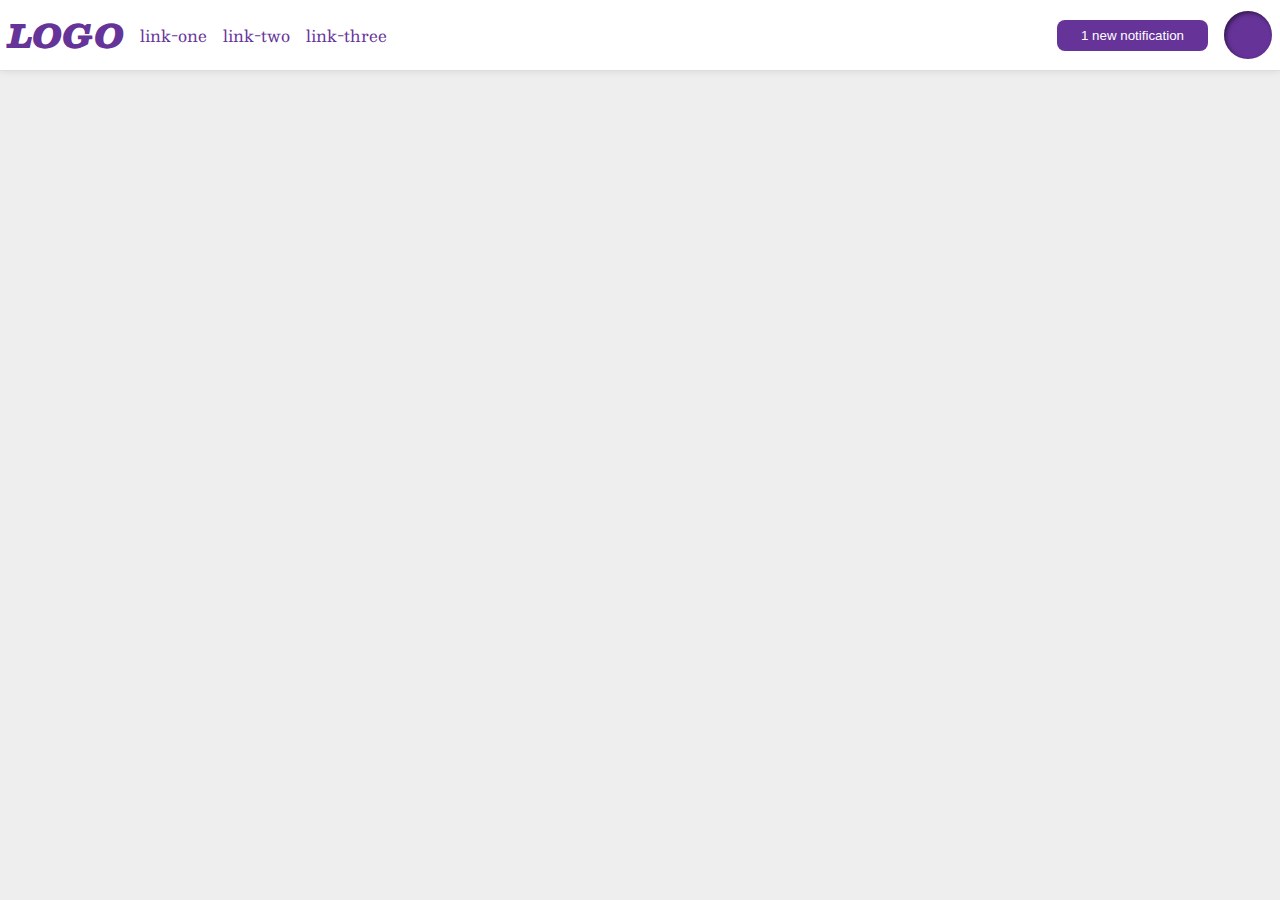
<file: flex/03-flex-header-2/index.html>
<!DOCTYPE html>
<html lang="en">
  <head>
    <meta charset="UTF-8">
    <meta http-equiv="X-UA-Compatible" content="IE=edge">
    <meta name="viewport" content="width=device-width, initial-scale=1.0">
    <title>Flex Header 2</title>
    <link rel="stylesheet" href="style.css">
  </head>
  <body>
    <div class="header">
      <div class="nav-bar">
        <div class="logo">
          LOGO
        </div>
        <ul class="links">
          <li><a href="google.com">link-one</a></li>
          <li><a href="google.com">link-two</a></li>
          <li><a href="google.com">link-three</a></li>
        </ul>
      </div>
      <div class="notif">
        <button class="notifications">
          1 new notification
        </button>
        <div class="profile-image"></div>
      </div>
    </div>
  </body>
</html>
</file>
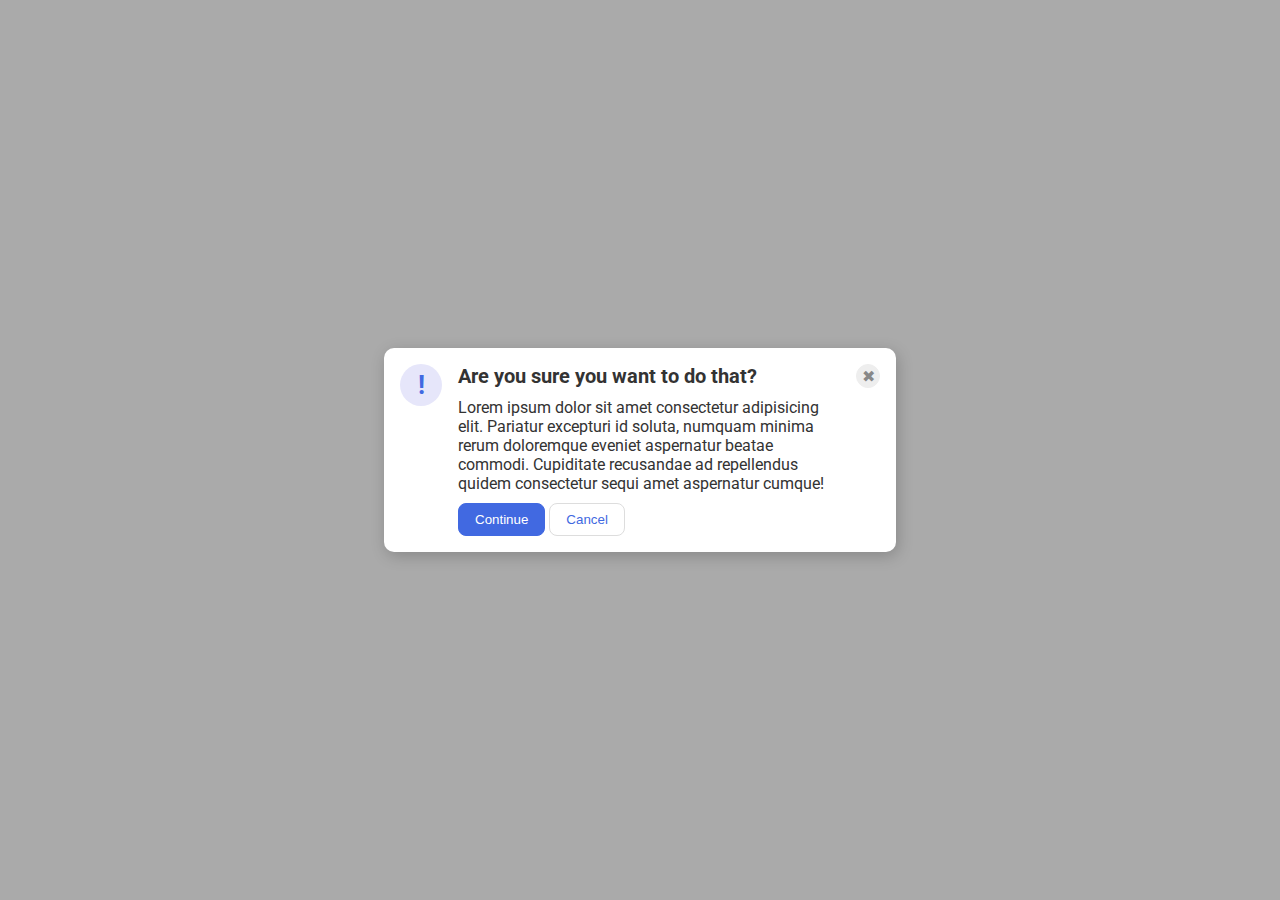
<file: flex/05-flex-modal/index.html>
<!DOCTYPE html>
<html lang="en">
  <head>
    <meta charset="UTF-8">
    <meta http-equiv="X-UA-Compatible" content="IE=edge">
    <meta name="viewport" content="width=device-width, initial-scale=1.0">
    <link rel="stylesheet" href="style.css">
    <title>Modal</title>
  </head>
  <body>
    <div class="modal">
      <div class="icon">!</div>
      <!-- additonal container -->
      <div class="container">
        <div class="header">Are you sure you want to do that?</div>
        <div class="text">Lorem ipsum dolor sit amet consectetur adipisicing elit. Pariatur excepturi id soluta, numquam minima rerum doloremque eveniet aspernatur beatae commodi. Cupiditate recusandae ad repellendus quidem consectetur sequi amet aspernatur cumque!</div>
        <div class="buttons">
          <button class="continue">Continue</button>
          <button class="cancel">Cancel</button>
        </div>
      </div>
      <button class="close-button">✖</button>
    </div>
  </body>
</html>
</file>
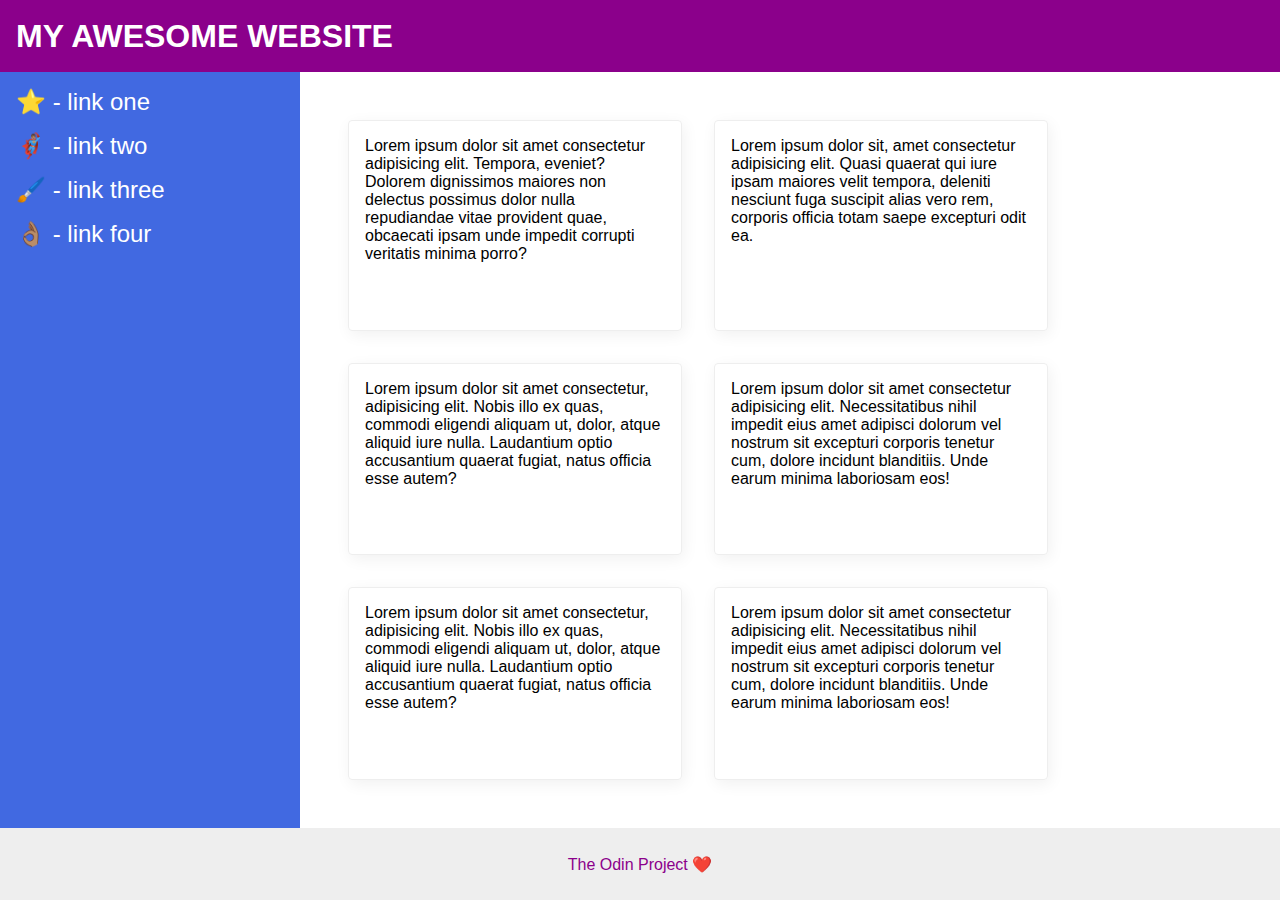
<file: flex/07-flex-layout-2/index.html>
<!DOCTYPE html>
<html lang="en">
  <head>
    <meta charset="UTF-8">
    <meta http-equiv="X-UA-Compatible" content="IE=edge">
    <meta name="viewport" content="width=device-width, initial-scale=1.0">
    <title>The Holy Grail</title>
    <link rel="stylesheet" href="style.css">
  </head>
  <body>
    <div class="header">
      MY AWESOME WEBSITE
    </div>
    
    <div class="content-container">
      <div class="sidebar">
        <ul>
          <li><a href="#">⭐ - link one</a></li>
          <li><a href="#">🦸🏽‍♂️ - link two</a></li>
          <li><a href="#">🖌️ - link three</a></li>
          <li><a href="#">👌🏽 - link four</a></li>
        </ul>
      </div>
      <div class="card-container">
        <div class="card">Lorem ipsum dolor sit amet consectetur adipisicing elit. Tempora, eveniet? Dolorem dignissimos maiores non delectus possimus dolor nulla repudiandae vitae provident quae, obcaecati ipsam unde impedit corrupti veritatis minima porro?</div>
        <div class="card">Lorem ipsum dolor sit, amet consectetur adipisicing elit. Quasi quaerat qui iure ipsam maiores velit tempora, deleniti nesciunt fuga suscipit alias vero rem, corporis officia totam saepe excepturi odit ea.</div>
        <div class="card">Lorem ipsum dolor sit amet consectetur, adipisicing elit. Nobis illo ex quas, commodi eligendi aliquam ut, dolor, atque aliquid iure nulla. Laudantium optio accusantium quaerat fugiat, natus officia esse autem?</div>
        <div class="card">Lorem ipsum dolor sit amet consectetur adipisicing elit. Necessitatibus nihil impedit eius amet adipisci dolorum vel nostrum sit excepturi corporis tenetur cum, dolore incidunt blanditiis. Unde earum minima laboriosam eos!</div>
        <div class="card">Lorem ipsum dolor sit amet consectetur, adipisicing elit. Nobis illo ex quas, commodi eligendi aliquam ut, dolor, atque aliquid iure nulla. Laudantium optio accusantium quaerat fugiat, natus officia esse autem?</div>
        <div class="card">Lorem ipsum dolor sit amet consectetur adipisicing elit. Necessitatibus nihil impedit eius amet adipisci dolorum vel nostrum sit excepturi corporis tenetur cum, dolore incidunt blanditiis. Unde earum minima laboriosam eos!</div>
      </div>
      </div>
      
      <div class="footer">
        The Odin Project ❤️
      </div>
    </body>
    </html>
</file>
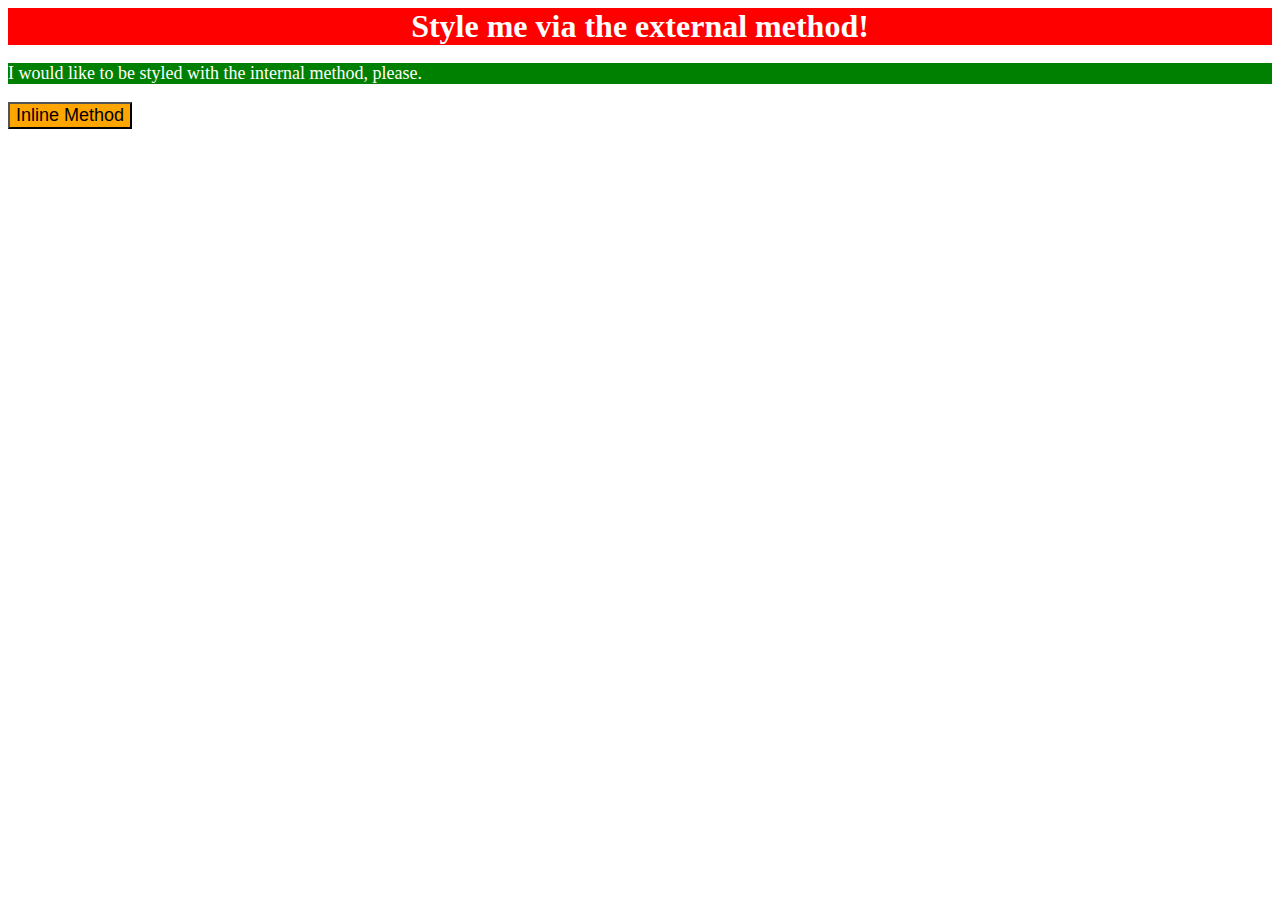
<file: foundations/01-css-methods/index.html>
<!DOCTYPE html>
<html lang="en">
  <head>
    <link rel="stylesheet" href="style.css">
    <meta charset="UTF-8">
    <meta http-equiv="X-UA-Compatible" content="IE=edge">
    <meta name="viewport" content="width=device-width, initial-scale=1.0">
    <title>Methods for Adding CSS</title>
    <style>
      p {
        background-color: green;
        color: white;
        font-size: 18px;
      }
    </style>
  </head>
  <body>
    <div>Style me via the external method!</div>
    <p>I would like to be styled with the internal method, please.</p>
    <button style="background-color: orange; font-size: 18px">Inline Method</button>
  </body>
</html>
</file>
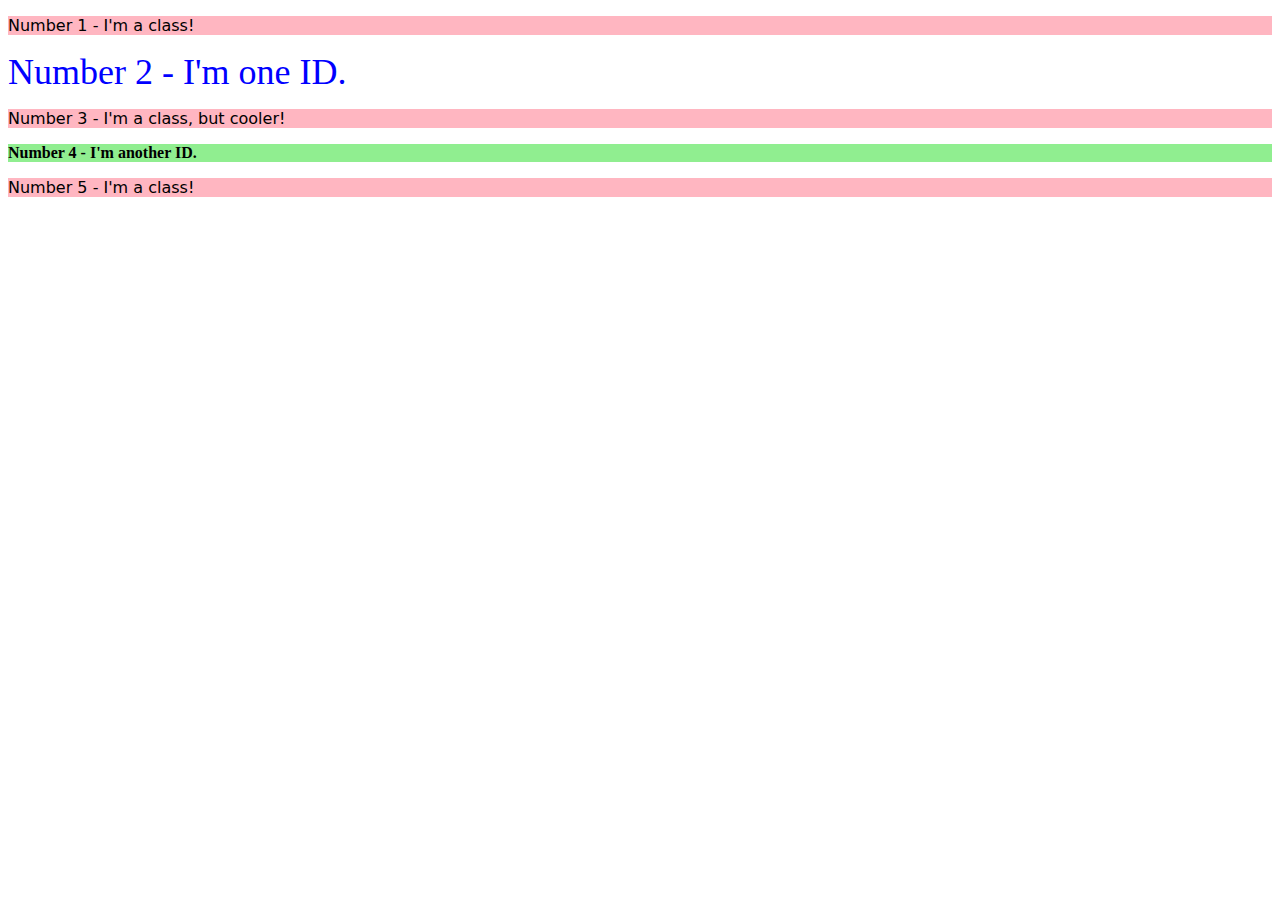
<file: foundations/02-class-id-selectors/index.html>
<!DOCTYPE html>
<html lang="en">
  <head>
    <meta charset="UTF-8">
    <meta http-equiv="X-UA-Compatible" content="IE=edge">
    <meta name="viewport" content="width=device-width, initial-scale=1.0">
    <title>Class and ID Selectors</title>
    <link rel="stylesheet" href="style.css">
  </head>
  <body>
    <p class="odd">Number 1 - I'm a class!</p>
    <div id="second-element">Number 2 - I'm one ID.</div>
    <p class="odd adjust-font-size">Number 3 - I'm a class, but cooler!</p>
    <div id="fourth-element" class="adjust-font-size">Number 4 - I'm another ID.</div>
    <p class="odd">Number 5 - I'm a class!</p>
  </body>
</html>
</file>
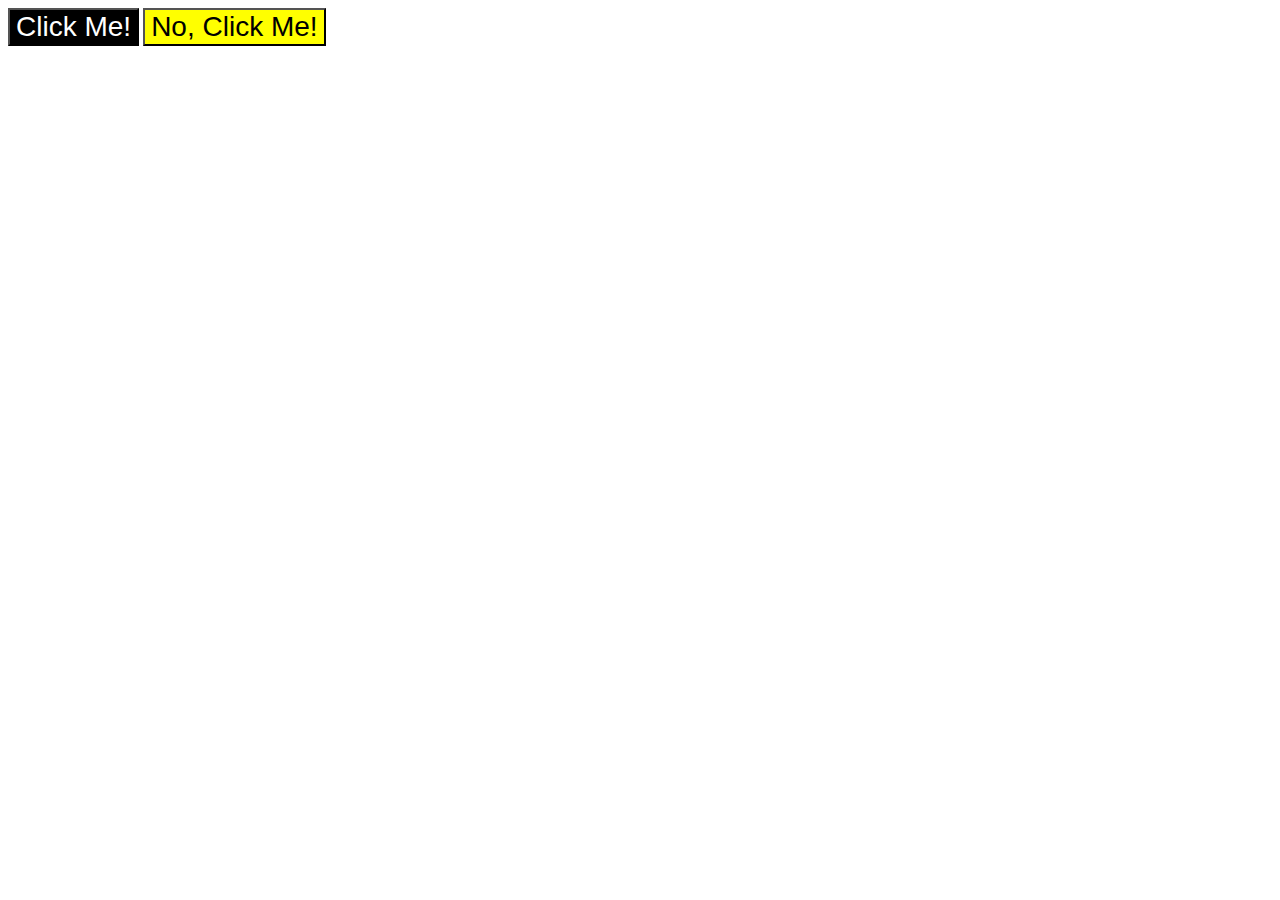
<file: foundations/03-grouping-selectors/index.html>
<!DOCTYPE html>
<html lang="en">
  <head>
    <meta charset="UTF-8">
    <meta http-equiv="X-UA-Compatible" content="IE=edge">
    <meta name="viewport" content="width=device-width, initial-scale=1.0">
    <title>Grouping Selectors</title>
    <link rel="stylesheet" href="style.css">
  </head>
  <body>
    <button class="button" id="first-button">Click Me!</button>
    <button class="button" id="second-button">No, Click Me!</button>
  </body>
</html>
</file>
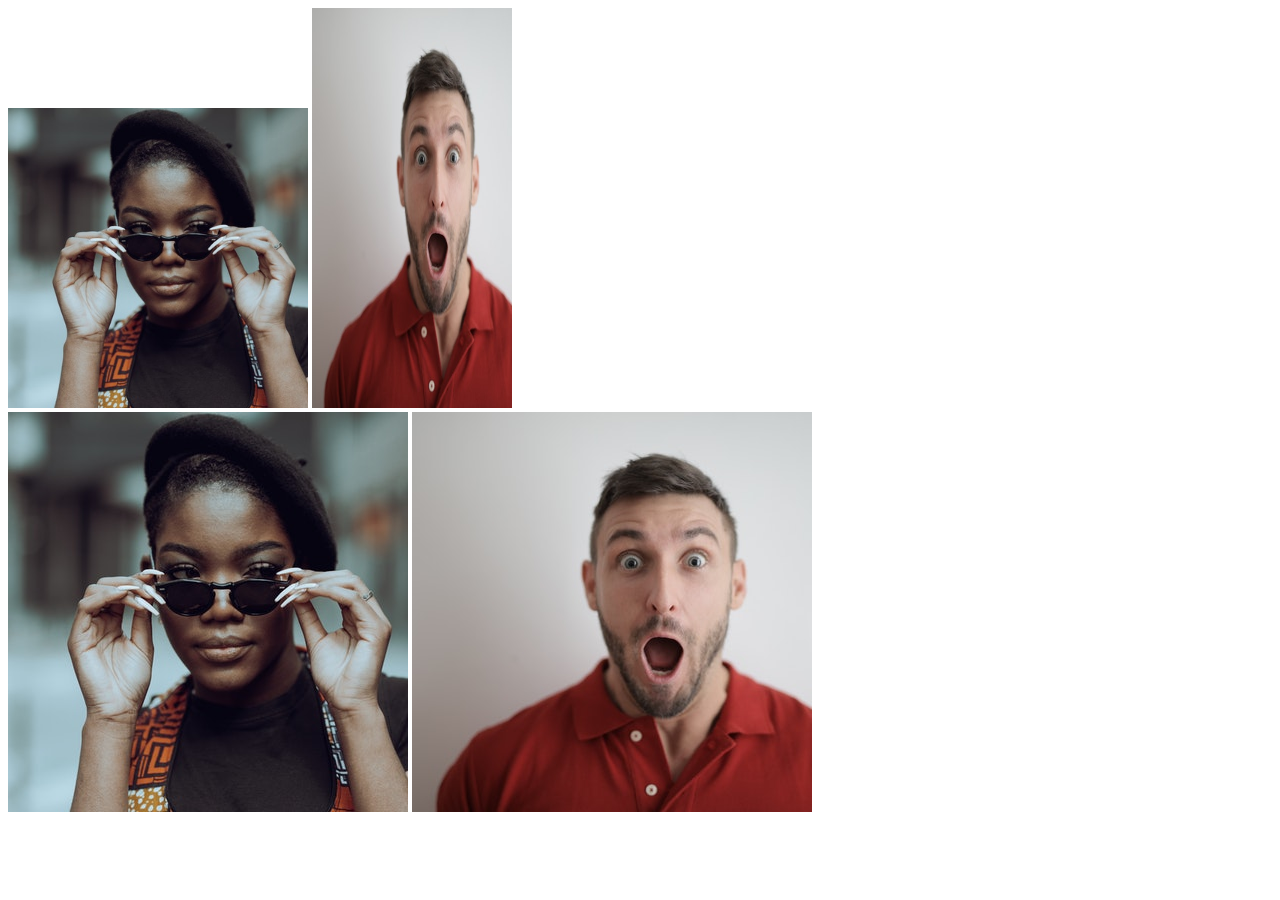
<file: foundations/04-chaining-selectors/index.html>
<!DOCTYPE html>
<html lang="en">
  <head>
    <meta charset="UTF-8">
    <meta http-equiv="X-UA-Compatible" content="IE=edge">
    <meta name="viewport" content="width=device-width, initial-scale=1.0">
    <title>Chaining Selectors</title>
    <link rel="stylesheet" href="style.css">
  </head>
  <body>
    <!-- Check image source path. Review Foundations lesson - Links and Images -->
    <!-- Use the classes BELOW this line -->
    <div>
      <img class="avatar proportioned" src="images/pexels-katho-mutodo-8434791.jpg" alt="Woman with glasses">
      <img class="avatar distorted" src="images/pexels-andrea-piacquadio-3777931.jpg" alt="Man with surprised expression">
    </div>
    <!-- Use the classes ABOVE this line -->
    <div>
      <img class="original proportioned" src="images/pexels-katho-mutodo-8434791.jpg" alt="Woman with glasses">
      <img class="original distorted" src="images/pexels-andrea-piacquadio-3777931.jpg" alt="Man with surprised expression">
    </div>
  </body>
</html>
</file>
<file: flex/03-flex-header-2/style.css>
/* this is some magical font-importing.  
you'll learn about it later. */
@import url('https://fonts.googleapis.com/css2?family=Besley:ital,wght@0,400;1,900&display=swap');

body {
  margin: 0;
  background: #eee;
  font-family: Besley, serif;
}

.header {
  background: white;
  border-bottom: 1px solid #ddd;
  box-shadow: 0 0 8px rgba(0,0,0,.1);
  /* SOLUTION */
  display: flex;
  justify-content: space-between;
  /* align-items: center; -incorrect */
  /* flex: 1 1 16px; -incorrect */
  padding: 8px;
}

/* SOLUTION
.nav-bar {
  display: flex;
}

*/

/* SOLUTION

.notif {
  display: flex;
  justify-content: space-between;
  align-items: center;
  gap: 8px;
} 
*/


/* BETTER SOLUTION */
.nav-bar, .notif {
  display: flex;
  align-items: center;
  gap: 16px;
}




.profile-image {
  background: rebeccapurple;
  box-shadow: inset 2px 2px 4px rgba(0,0,0,.5);
  border-radius: 50%;
  width: 48px;
  height: 48px;
}

.logo {
  color: rebeccapurple;
  font-size: 32px;
  font-weight: 900;
  font-style: italic;
}

button {
  border: none;
  border-radius: 8px;
  background: rebeccapurple;
  color: white;
  padding: 8px 24px;
}

a {
  /* this removes the line under our links */
  text-decoration: none;
  color: rebeccapurple;
}

ul {
  list-style-type: none;
  /* SOLUTION */
  display: flex;
  gap:  16px;
  margin: 0;
  padding: 0;

}
</file>
<file: flex/05-flex-modal/style.css>
@import url('https://fonts.googleapis.com/css2?family=Roboto:wght@400;700&display=swap');

html, body {
  height: 100%;
}

body {
  font-family: Roboto, sans-serif;
  margin: 0;
  background: #aaa;
  color: #333;
  /* I'll give you this one for free lol */
  display: flex;
  align-items: center;
  justify-content: center;
}

.modal {
  background: white;
  width: 480px;
  border-radius: 10px;
  box-shadow: 2px 4px 16px rgba(0,0,0,.2);
}

.icon {
  color: royalblue;
  font-size: 26px;
  font-weight: 700;
  background: lavender;
  width: 42px;
  height: 42px;
  border-radius: 50%;
  display: flex;
  align-items: center;
  justify-content: center;
}

.close-button {
  background: #eee;
  border-radius: 50%;
  color: #888;
  font-weight: 400;
  font-size: 16px;
  height: 24px;
  width: 24px;
  display: flex;
  align-items: center;
  justify-content: center;
  border: 1px solid #eee;
  padding: 0;

}

button {
  cursor: pointer;
  padding: 8px 16px;
  border-radius: 8px;
}

button.continue {
  background: royalblue;
  border: 1px solid royalblue;
  color: white;
}

button.cancel {
  background: white;
  border: 1px solid #ddd;
  color: royalblue;
}

/* SOLUTION */

.modal {
  display: flex;
  padding: 16px;
  gap: 16px;
  
}

.text, .header {
  margin-bottom: 10px;
}

.header {
  font-weight: bold;
  font-size: 20px;
}

.icon, .close-button {
  flex-shrink: 0;
}

.container {
  display: flex;
  flex-direction: column;
}
</file>
<file: flex/07-flex-layout-2/style.css>
body {
  font-family: -apple-system, BlinkMacSystemFont, 'Segoe UI', Roboto, Oxygen, Ubuntu, Cantarell, 'Open Sans', 'Helvetica Neue', sans-serif;
  margin: 0;
  min-height: 100vh;
}

.header {
  height: 72px;
  background: darkmagenta;
  color: white;
}

.footer {
  height: 72px;
  background: #eee;
  color: darkmagenta;
}

.sidebar {
  width: 300px;
  background: royalblue;
  box-sizing: border-box;
}

.card {
  border: 1px solid #eee;
  box-shadow: 2px 4px 16px rgba(0,0,0,.06);
  border-radius: 4px;
}

/* SOLUTION */

body {
  display: flex;
  flex-direction: column;
}


.header {
  font-size: 32px;
  font-weight: 900;
  padding-left: 16px;
  display: flex;
  align-items: center;
}

.content-container {
  display: flex;
  /* flex: 1 allows the container to occupy the empty space */
  flex: 1;

}

.sidebar {
  flex-shrink: 0;
  padding: 16px;
  /* The code below is not needed according to the solution provided */
  /* text-decoration: none;
  display: flex;
  width: 300px;
  font-size: 24px; */
}

ul {
  /* Removes bullet points */
  list-style-type: none; 
  /* Removes padding and margin formatting for ul */
  padding: 0; 
  margin: 0;
}


li {
  /* Removed list-style but works same as the solution prodived */
  /* 
  list-style-type: none;
  margin: 0;
  padding: 0; 
  */
  margin-bottom: 16px;
}

a {
  text-decoration: none;
  color: white;
  font-size: 24px;
}

.card-container {
  display: flex;
  flex-wrap: wrap;
  padding: 32px;
}

.card {
  flex: 0 1 300px;
  margin: 16px;
  /* padding: 10px 10px 100px 10px; */
  padding: 16px;
  width: 300px;

}


.footer {
  display: flex;
  align-items: center;
  justify-content: center;
}
</file>
<file: foundations/01-css-methods/style.css>
div {
  background-color: red;
  font-weight: bold;
  font-size: 32px;
  text-align: center;
  color: white
}
</file>
<file: foundations/02-class-id-selectors/style.css>
.odd {
  background-color: #ffb6c1;
  font-family: Verdana, "DejaVu Sans", sans-serif;
}

#second-element {
  color: #0000ff;
  font-size: 36px
}

#adjust-font-size {
  font-size: 24px;
}

#fourth-element {
  background-color: #90ee90;
  font-weight: bold;
}
</file>
<file: foundations/03-grouping-selectors/style.css>
.button {
  font-size: 28px;
  font: Helvetica, "Times New Roman", san-serif
}

#first-button {
  background-color: black;
  color: white;
}

#second-button {
  background-color: yellow;
}
</file>
<file: foundations/04-chaining-selectors/style.css>
/* Add CSS Styling */

.avatar.proportioned {
  width: 300px;
  height: auto;
}

.avatar.distorted {
  width: 200px;
  height: 400px;

}
</file>
